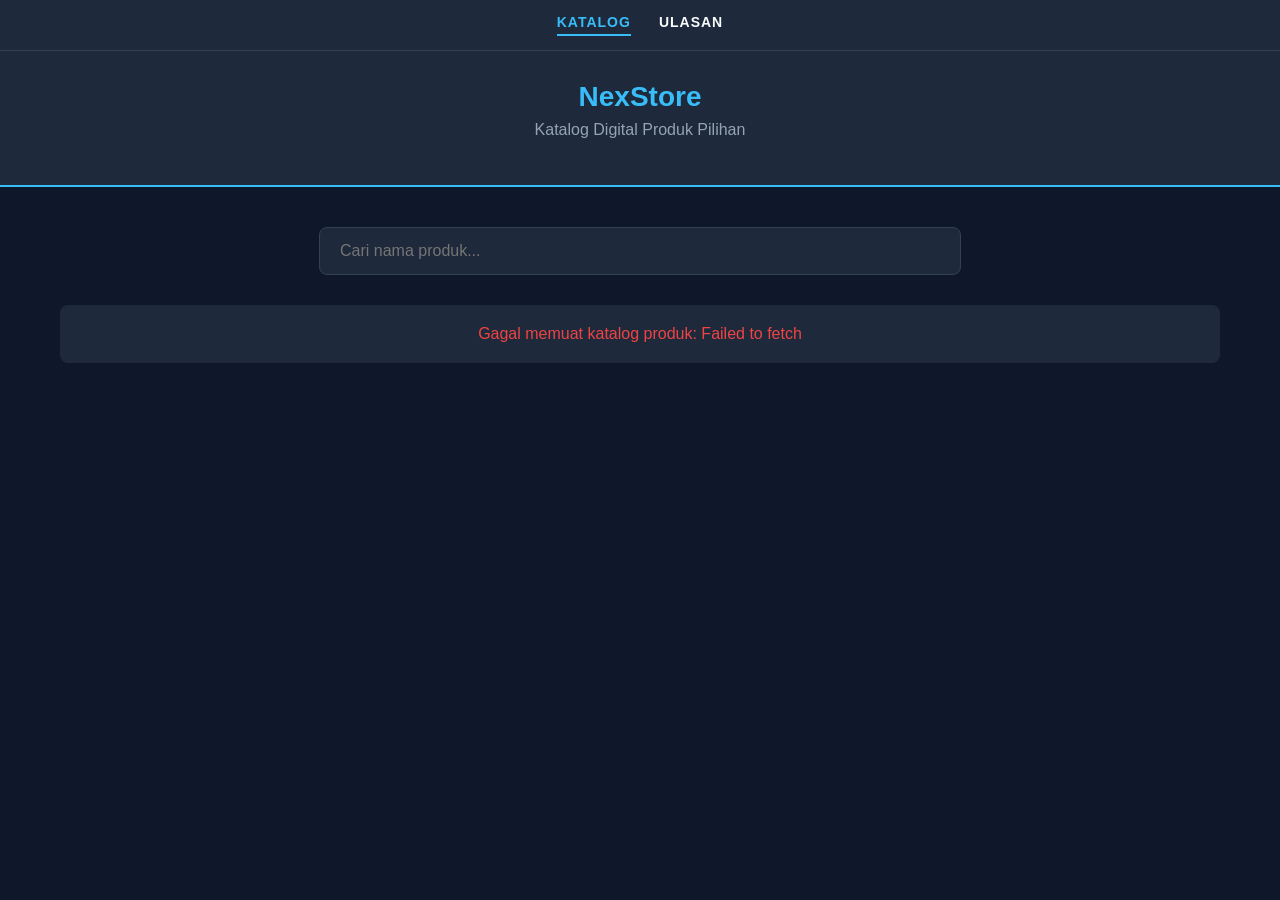
<file: index.html>
<!DOCTYPE html>
<html lang="id">
<head>
    <meta charset="UTF-8">
    <meta name="viewport" content="width=device-width, initial-scale=1.0">
    <title>NexStore - Katalog Produk</title>
    <link rel="stylesheet" href="css/style.css">
</head>
<body>

    <nav>
        <a href="index.html" aria-current="page">Katalog</a>
        <a href="form.html">Ulasan</a>
    </nav>

    <header>
        <h1>NexStore</h1>
        <p>Katalog Digital Produk Pilihan</p>
    </header>

    <main>
        <div class="search-container">
            <input type="text" id="searchInput" placeholder="Cari nama produk...">
        </div>

        <div id="status-container" class="status-text">Menyambungkan ke server, memuat produk...</div>
        <div id="productGrid" class="product-grid"></div>
    </main>

    <script src="js/index.js"></script>
</body>
</html>
</file>
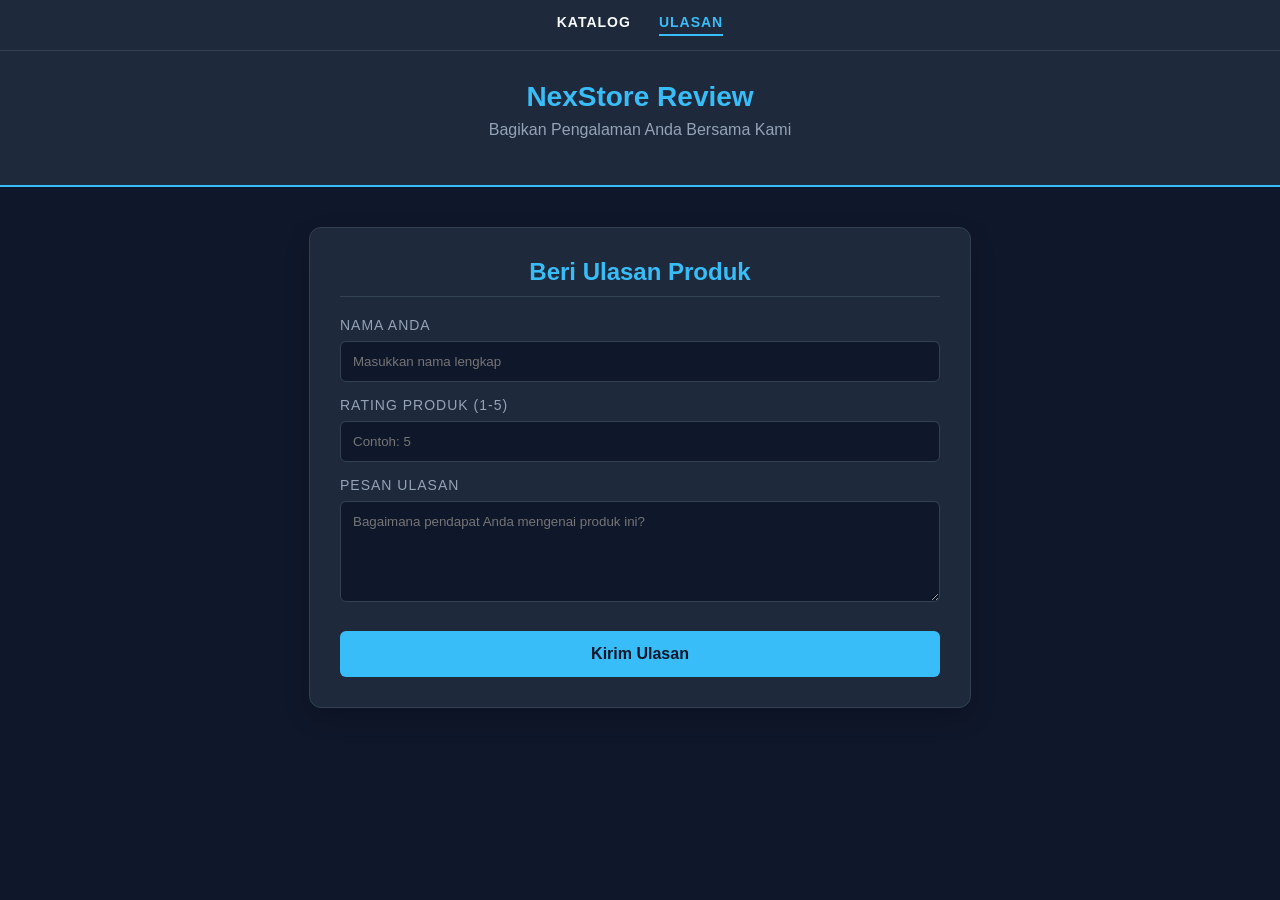
<file: form.html>
<!DOCTYPE html>
<html lang="id">
<head>
    <meta charset="UTF-8">
    <meta name="viewport" content="width=device-width, initial-scale=1.0">
    <title>NexStore - Ulasan Produk</title>
    <link rel="stylesheet" href="css/style.css">
    <link rel="stylesheet" href="css/form.css">
</head>
<body>

    <nav>
        <a href="index.html">Katalog</a>
        <a href="form.html" aria-current="page">Ulasan</a>
    </nav>

    <header>
        <h1>NexStore Review</h1>
        <p>Bagikan Pengalaman Anda Bersama Kami</p>
    </header>

    <main>
        <section class="section-form">
            <h2>Beri Ulasan Produk</h2>
            <form id="reviewForm" novalidate>
                <div class="form-group">
                    <label for="namaPembuat">Nama Anda</label>
                    <input type="text" id="namaPembuat" placeholder="Masukkan nama lengkap">
                </div>
                <div class="form-group">
                    <label for="ratingProduk">Rating Produk (1-5)</label>
                    <input type="number" id="ratingProduk" min="1" max="5" placeholder="Contoh: 5">
                </div>
                <div class="form-group">
                    <label for="ulasanTeks">Pesan Ulasan</label>
                    <textarea id="ulasanTeks" rows="5" placeholder="Bagaimana pendapat Anda mengenai produk ini?"></textarea>
                </div>
                <button type="submit">Kirim Ulasan</button>
            </form>
            <div id="feedback-msg"></div>
        </section>
    </main>

    <script src="js/form.js"></script>
</body>
</html>
</file>
<file: css/style.css>
:root {
    --bg-color: #0f172a;
    --surface-color: #1e293b;
    --text-main: #f8fafc;
    --text-muted: #94a3b8;
    --primary: #38bdf8;
    --primary-hover: #0284c7;
    --danger: #ef4444;
    --success: #10b981;
    --font-family: 'Segoe UI', Tahoma, Geneva, Verdana, sans-serif;
}

body {
    background-color: var(--bg-color);
    color: var(--text-main);
    font-family: var(--font-family);
    margin: 0;
    padding: 0;
    display: flex;
    flex-direction: column;
    align-items: center;
}

nav {
    width: 100%;
    display: flex;
    justify-content: center;
    gap: 28px;
    padding: 14px 24px;
    background-color: var(--surface-color);
    border-bottom: 1px solid #334155;
    position: sticky;
    top: 0;
    z-index: 10;
}

nav a {
    color: var(--text-main);
    text-decoration: none;
    font-weight: 600;
    padding-bottom: 4px;
    border-bottom: 2px solid transparent;
    text-transform: uppercase;
    letter-spacing: 1px;
    font-size: 14px;
}

nav a:hover, nav a[aria-current="page"] {
    color: var(--primary);
    border-bottom-color: var(--primary);
}

header {
    width: 100%;
    padding: 30px 20px;
    background-color: var(--surface-color);
    text-align: center;
    border-bottom: 2px solid var(--primary);
    box-sizing: border-box;
}

header h1 { margin: 0; font-size: 28px; color: var(--primary); }
header p { color: var(--text-muted); margin-top: 8px; }

main {
    width: 100%;
    max-width: 1200px;
    padding: 40px 20px;
    box-sizing: border-box;
}

/* Gaya Grid Produk untuk index.html */
.status-text {
    font-size: 16px;
    text-align: center;
    padding: 20px;
    color: var(--primary);
    background: var(--surface-color);
    border-radius: 8px;
}

.status-error { color: var(--danger); }

.product-grid {
    display: grid;
    grid-template-columns: repeat(auto-fill, minmax(220px, 1fr));
    gap: 20px;
}

.card {
    background-color: var(--surface-color);
    border-radius: 12px;
    overflow: hidden;
    transition: transform 0.2s, box-shadow 0.2s;
    display: flex;
    flex-direction: column;
    border: 1px solid #334155;
}

.card:hover {
    transform: translateY(-5px);
    box-shadow: 0 10px 20px rgba(56, 189, 248, 0.2);
}

.card img {
    width: 100%;
    height: 180px;
    object-fit: cover;
    background-color: #fff;
}

.card-body {
    padding: 15px;
    display: flex;
    flex-direction: column;
    flex-grow: 1;
}

.card-body h3 {
    margin: 0 0 10px 0;
    font-size: 16px;
    font-weight: 600;
}

.card-price {
    margin-top: auto;
    font-size: 18px;
    color: var(--primary);
    font-weight: bold;
}

.search-container {
    margin-bottom: 30px;
    display: flex;
    justify-content: center;
}

#searchInput {
    width: 100%;
    max-width: 600px;
    padding: 14px 20px;
    font-size: 16px;
    border-radius: 8px;
    border: 1px solid #334155;
    background-color: var(--surface-color);
    color: var(--text-main);
    outline: none;
    transition: border-color 0.3s, box-shadow 0.3s;
    font-family: var(--font-family);
}

#searchInput:focus {
    border-color: var(--primary);
    box-shadow: 0 0 0 3px rgba(56, 189, 248, 0.2);
}

.empty-message {
    text-align: center;
    grid-column: 1 / -1;
    color: var(--text-muted);
    font-size: 16px;
    padding: 40px 0;
}
</file>
<file: css/form.css>
.section-form {
    max-width: 600px;
    margin: 0 auto;
    background-color: var(--surface-color);
    padding: 30px;
    border-radius: 12px;
    box-shadow: 0 10px 25px rgba(0,0,0,0.2);
    border: 1px solid #334155;
}

.section-form h2 {
    margin-top: 0;
    color: var(--primary);
    border-bottom: 1px solid #334155;
    padding-bottom: 10px;
    text-align: center;
}

.form-group { margin-bottom: 15px; }

label { 
    display: block; 
    margin-bottom: 8px; 
    font-size: 14px; 
    color: var(--text-muted);
    text-transform: uppercase;
    letter-spacing: 1px;
}

input, textarea {
    width: 100%;
    padding: 12px;
    background-color: var(--bg-color);
    border: 1px solid #334155;
    color: var(--text-main);
    border-radius: 6px;
    box-sizing: border-box;
    outline: none;
    transition: border-color 0.3s;
    font-family: var(--font-family);
}

input:focus, textarea:focus {
    border-color: var(--primary);
}

button {
    width: 100%;
    padding: 14px;
    margin-top: 10px;
    background-color: var(--primary);
    color: #0f172a;
    border: none;
    border-radius: 6px;
    font-weight: bold;
    font-size: 16px;
    cursor: pointer;
    transition: background-color 0.3s;
}

button:hover { background-color: var(--primary-hover); color: #fff; }

#feedback-msg {
    margin-top: 20px;
    padding: 15px;
    border-radius: 6px;
    display: none;
    font-size: 14px;
    text-align: left;
    line-height: 1.6;
}

.msg-error { background-color: rgba(239, 68, 68, 0.1); border: 1px solid var(--danger); color: #fca5a5; }
.msg-success { background-color: rgba(16, 185, 129, 0.1); border: 1px solid var(--success); color: #6ee7b7; }
</file>
